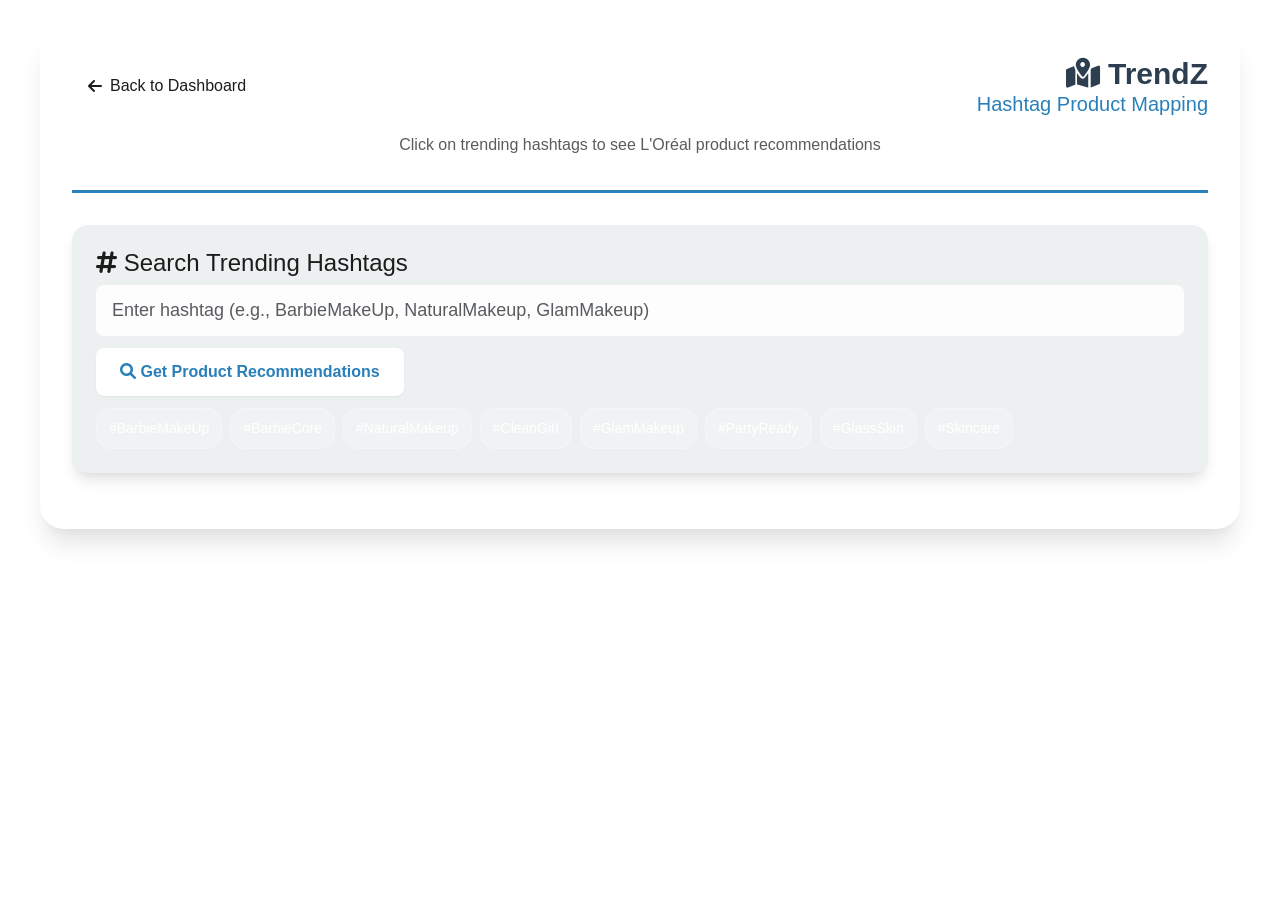
<file: templates/hashtag-products.html>
<!DOCTYPE html>
<html lang="en">
<head>
    <meta charset="UTF-8">
    <meta name="viewport" content="width=device-width, initial-scale=1.0">
    <title>TrendZ - Hashtag Product Mapping</title>
    <link href="https://cdn.jsdelivr.net/npm/bootstrap@5.1.3/dist/css/bootstrap.min.css" rel="stylesheet">
    <link href="https://cdnjs.cloudflare.com/ajax/libs/font-awesome/6.0.0/css/all.min.css" rel="stylesheet">
    <link href="/static/css/color-palette.css" rel="stylesheet">
    <style>
        body {
            background: var(--gradient-primary);
            min-height: 100vh;
            font-family: 'Inter', 'Segoe UI', Tahoma, Geneva, Verdana, sans-serif;
        }
        
        .main-container {
            background: var(--bg-primary);
            border-radius: var(--radius-2xl);
            box-shadow: var(--shadow-xl);
            margin: var(--spacing-xl) auto;
            padding: var(--spacing-2xl);
            max-width: 1200px;
            backdrop-filter: blur(10px);
        }
        
        .header {
            text-align: center;
            margin-bottom: var(--spacing-2xl);
            padding-bottom: var(--spacing-lg);
            border-bottom: 3px solid var(--accent-royal-blue);
        }
        
        .hashtag-input {
            background: var(--solid-secondary);
            border-radius: var(--radius-xl);
            padding: var(--spacing-xl);
            margin-bottom: var(--spacing-xl);
            color: var(--text-primary);
            box-shadow: var(--shadow-lg);
        }
        
        .hashtag-input input {
            border: none;
            border-radius: var(--radius-md);
            padding: var(--spacing-md) var(--spacing-lg);
            font-size: var(--font-size-lg);
            width: 100%;
            margin-bottom: var(--spacing-md);
            background: rgba(255, 255, 255, 0.9);
            color: var(--neutral-800);
        }
        
        .btn-search {
            background: var(--bg-primary);
            color: var(--accent-royal-blue);
            border: none;
            border-radius: var(--radius-md);
            padding: var(--spacing-md) var(--spacing-xl);
            font-weight: var(--font-weight-semibold);
            font-size: var(--font-size-base);
            transition: all var(--transition-normal);
            box-shadow: var(--shadow-sm);
        }
        
        .btn-search:hover {
            transform: translateY(-2px);
            box-shadow: var(--shadow-lg);
            background: var(--neutral-100);
        }
        
        .product-card {
            background: var(--bg-primary);
            border-radius: var(--radius-lg);
            padding: var(--spacing-xl);
            margin-bottom: var(--spacing-lg);
            box-shadow: var(--shadow-md);
            border-left: 5px solid var(--accent-royal-blue);
            transition: all var(--transition-normal);
        }
        
        .product-card:hover {
            transform: translateY(-5px);
            box-shadow: var(--shadow-xl);
        }
        
        .product-image {
            width: 80px;
            height: 80px;
            background: var(--gradient-primary);
            border-radius: var(--radius-md);
            display: flex;
            align-items: center;
            justify-content: center;
            color: var(--text-inverse);
            font-size: var(--font-size-2xl);
            margin-right: var(--spacing-lg);
        }
        
        .product-info h5 {
            color: var(--neutral-800);
            margin-bottom: var(--spacing-sm);
            font-weight: var(--font-weight-semibold);
        }
        
        .product-info p {
            color: var(--neutral-600);
            margin-bottom: var(--spacing-xs);
            font-size: var(--font-size-sm);
        }
        
        .price-tag {
            background: var(--gradient-secondary);
            color: var(--text-inverse);
            padding: var(--spacing-xs) var(--spacing-md);
            border-radius: var(--radius-xl);
            font-weight: var(--font-weight-semibold);
            font-size: var(--font-size-sm);
        }
        
        .trend-info {
            background: var(--gradient-primary);
            color: var(--text-inverse);
            border-radius: var(--radius-lg);
            padding: var(--spacing-xl);
            margin-bottom: var(--spacing-xl);
            box-shadow: var(--shadow-lg);
        }
        
        .color-palette {
            display: flex;
            gap: var(--spacing-sm);
            margin-top: var(--spacing-sm);
        }
        
        .color-swatch {
            width: 30px;
            height: 30px;
            border-radius: 50%;
            border: 2px solid var(--text-inverse);
            box-shadow: var(--shadow-sm);
        }
        
        .loading {
            text-align: center;
            padding: var(--spacing-2xl);
            color: var(--neutral-600);
        }
        
        .error {
            background: var(--error);
            color: var(--text-inverse);
            padding: var(--spacing-lg);
            border-radius: var(--radius-md);
            margin: var(--spacing-lg) 0;
            box-shadow: var(--shadow-md);
        }
        
        .quick-hashtags {
            display: flex;
            gap: var(--spacing-sm);
            flex-wrap: wrap;
            margin-top: var(--spacing-md);
        }
        
        .quick-hashtag {
            background: rgba(255, 255, 255, 0.2);
            color: var(--text-inverse);
            padding: var(--spacing-sm) var(--spacing-md);
            border-radius: var(--radius-xl);
            cursor: pointer;
            transition: all var(--transition-normal);
            border: 1px solid rgba(255, 255, 255, 0.3);
            font-size: var(--font-size-sm);
            font-weight: var(--font-weight-medium);
        }
        
        .quick-hashtag:hover {
            background: rgba(255, 255, 255, 0.3);
            transform: translateY(-2px);
            box-shadow: var(--shadow-sm);
        }
        
        .malaysia-badge {
            background: var(--gradient-secondary);
            color: var(--text-inverse);
            padding: var(--spacing-xs) var(--spacing-md);
            border-radius: var(--radius-xl);
            font-size: var(--font-size-xs);
            font-weight: var(--font-weight-semibold);
            display: inline-block;
            margin: var(--spacing-xs) var(--spacing-xs) var(--spacing-xs) 0;
        }
        
        .application-tips {
            background: var(--neutral-50);
            border-radius: var(--radius-md);
            padding: var(--spacing-lg);
            margin-top: var(--spacing-lg);
            border-left: 4px solid var(--accent-green);
        }
        
        .marketing-angles {
            background: rgba(37, 99, 235, 0.05);
            border-radius: var(--radius-md);
            padding: var(--spacing-lg);
            margin-top: var(--spacing-lg);
            border-left: 4px solid var(--primary-blue);
        }
        
        .btn-outline-primary {
            border: 2px solid var(--primary-blue);
            color: var(--primary-blue);
            background: transparent;
            padding: var(--spacing-sm) var(--spacing-lg);
            border-radius: var(--radius-md);
            font-weight: var(--font-weight-medium);
            transition: all var(--transition-normal);
            text-decoration: none;
            display: inline-flex;
            align-items: center;
            gap: var(--spacing-sm);
        }
        
        .btn-outline-primary:hover {
            background: var(--primary-blue);
            color: var(--text-inverse);
            transform: translateY(-2px);
            box-shadow: var(--shadow-md);
            text-decoration: none;
        }
        
        .header .text-end h1 {
            color: var(--neutral-800);
            font-size: var(--font-size-3xl);
            font-weight: var(--font-weight-bold);
        }
        
        .header .text-end h4 {
            color: var(--accent-royal-blue);
            font-size: var(--font-size-xl);
            font-weight: var(--font-weight-medium);
        }
        
    </style>
</head>
<body>
    <div class="container-fluid">
        <div class="main-container">
            <div class="header">
                <div class="d-flex justify-content-between align-items-center mb-3">
                    <a href="/" class="btn btn-outline-primary">
                        <i class="fas fa-arrow-left"></i> Back to Dashboard
                    </a>
                    <div class="text-end">
                        <h1 class="mb-0"><i class="fas fa-map-marked-alt"></i> TrendZ</h1>
                        <h4 class="mb-0">Hashtag Product Mapping</h4>
                    </div>
                </div>
                <p class="text-muted">Click on trending hashtags to see L'Oréal product recommendations</p>
            </div>
            
            <div class="hashtag-input">
                <h4><i class="fas fa-hashtag"></i> Search Trending Hashtags</h4>
                <input type="text" id="hashtagInput" placeholder="Enter hashtag (e.g., BarbieMakeUp, NaturalMakeup, GlamMakeup)" class="form-control">
                <button class="btn btn-search" onclick="searchHashtag()">
                    <i class="fas fa-search"></i> Get Product Recommendations
                </button>
                
                <div class="quick-hashtags">
                    <span class="quick-hashtag" onclick="searchQuickHashtag('barbiemakeup')">#BarbieMakeUp</span>
                    <span class="quick-hashtag" onclick="searchQuickHashtag('barbiecore')">#BarbieCore</span>
                    <span class="quick-hashtag" onclick="searchQuickHashtag('naturalmakeup')">#NaturalMakeup</span>
                    <span class="quick-hashtag" onclick="searchQuickHashtag('cleangirl')">#CleanGirl</span>
                    <span class="quick-hashtag" onclick="searchQuickHashtag('glammakeup')">#GlamMakeup</span>
                    <span class="quick-hashtag" onclick="searchQuickHashtag('partyready')">#PartyReady</span>
                    <span class="quick-hashtag" onclick="searchQuickHashtag('glassskin')">#GlassSkin</span>
                    <span class="quick-hashtag" onclick="searchQuickHashtag('skincare')">#Skincare</span>
                </div>
            </div>
            
            <div id="results"></div>
        </div>
    </div>

    <script src="https://cdn.jsdelivr.net/npm/bootstrap@5.1.3/dist/js/bootstrap.bundle.min.js"></script>
    <script>
        function searchQuickHashtag(hashtag) {
            document.getElementById('hashtagInput').value = hashtag;
            searchHashtag();
        }
        
        function searchHashtag() {
            const hashtag = document.getElementById('hashtagInput').value.trim();
            if (!hashtag) {
                alert('Please enter a hashtag');
                return;
            }
            
            const cleanHashtag = hashtag.replace('#', '');
            const resultsDiv = document.getElementById('results');
            
            // Show loading
            resultsDiv.innerHTML = `
                <div class="loading">
                    <i class="fas fa-spinner fa-spin fa-2x"></i>
                    <p>Searching for #${cleanHashtag} product recommendations...</p>
                </div>
            `;
            
            // Make API call
            fetch(`/api/malaysia/hashtag-products/${encodeURIComponent(cleanHashtag)}`)
                .then(response => response.json())
                .then(data => {
                    if (data.status === 'success') {
                        displayResults(data);
                    } else {
                        displayError(data.message);
                    }
                })
                .catch(error => {
                    displayError('Failed to fetch product recommendations: ' + error.message);
                });
        }
        
        function displayResults(data) {
            const recommendations = data.recommendations;
            const resultsDiv = document.getElementById('results');
            
            let html = `
                <div class="trend-info">
                    <h2><i class="fas fa-hashtag"></i> ${recommendations.hashtag}</h2>
                    <p class="lead">${recommendations.trend_description}</p>
                    
                    <div class="row">
                        <div class="col-md-6">
                            <h5><i class="fas fa-palette"></i> Color Palette</h5>
                            <div class="color-palette">
                                ${recommendations.color_palette.map(color => 
                                    `<div class="color-swatch" style="background-color: ${getColorCode(color)}" title="${color}"></div>`
                                ).join('')}
                            </div>
                        </div>
                        <div class="col-md-6">
                            <h5><i class="fas fa-users"></i> Target Audience</h5>
                            <p>${recommendations.target_audience}</p>
                        </div>
                    </div>
                    
                    <div class="row mt-3">
                        <div class="col-md-6">
                            <h5><i class="fas fa-star"></i> Look Style</h5>
                            <p>${recommendations.look_style}</p>
                        </div>
                        <div class="col-md-6">
                            <h5><i class="fas fa-map-marker-alt"></i> Malaysia Relevance</h5>
                            <span class="malaysia-badge">${recommendations.malaysia_relevance}</span>
                        </div>
                    </div>
                </div>
                
                <h3><i class="fas fa-shopping-bag"></i> Recommended Products (${recommendations.total_products})</h3>
                <p class="text-muted">Estimated Cost: <strong>${recommendations.estimated_cost}</strong></p>
            `;
            
            // Display products
            recommendations.recommended_products.forEach(product => {
                html += `
                    <div class="product-card">
                        <div class="d-flex align-items-start">
                            <div class="product-image">
                                <i class="fas fa-box"></i>
                            </div>
                            <div class="product-info flex-grow-1">
                                <h5>${product.product_name}</h5>
                                <p><strong>Category:</strong> ${product.category}</p>
                                <p><strong>Description:</strong> ${product.description}</p>
                                <p><strong>Why it matches:</strong> ${product.match_reason}</p>
                                <p><strong>Application Tip:</strong> ${product.application_tip}</p>
                                
                                <div class="mt-3">
                                    <span class="price-tag">${product.price_range}</span>
                                    <span class="malaysia-badge">${product.availability} Availability</span>
                                    ${product.humidity_suitable ? '<span class="malaysia-badge">Humidity Suitable</span>' : ''}
                                </div>
                            </div>
                        </div>
                    </div>
                `;
            });
            
            // Application tips
            if (recommendations.application_tips && recommendations.application_tips.length > 0) {
                html += `
                    <div class="application-tips">
                        <h5><i class="fas fa-lightbulb"></i> Application Tips</h5>
                        <ul>
                            ${recommendations.application_tips.map(tip => `<li>${tip}</li>`).join('')}
                        </ul>
                    </div>
                `;
            }
            
            // Marketing angles
            if (recommendations.marketing_angles && recommendations.marketing_angles.length > 0) {
                html += `
                    <div class="marketing-angles">
                        <h5><i class="fas fa-bullhorn"></i> Marketing Angles</h5>
                        <ul>
                            ${recommendations.marketing_angles.map(angle => `<li>${angle}</li>`).join('')}
                        </ul>
                    </div>
                `;
            }
            
            resultsDiv.innerHTML = html;
        }
        
        function displayError(message) {
            const resultsDiv = document.getElementById('results');
            resultsDiv.innerHTML = `
                <div class="error">
                    <h5><i class="fas fa-exclamation-triangle"></i> Error</h5>
                    <p>${message}</p>
                </div>
            `;
        }
        
        function getColorCode(colorName) {
            const colorMap = {
                'Hot Pink': '#ff69b4',
                'Bubblegum Pink': '#ffc0cb',
                'Rose Gold': '#e8b4b8',
                'Bright Coral': '#ff7f50',
                'Barbie Pink': '#e0218a',
                'Coral': '#ff7f50',
                'Nude': '#f5deb3',
                'Beige': '#f5f5dc',
                'Soft Brown': '#d2b48c',
                'Natural Pink': '#ffb6c1',
                'Clear': '#ffffff',
                'Soft Pink': '#ffb6c1',
                'Natural': '#f5f5dc',
                'Gold': '#ffd700',
                'Bronze': '#cd7f32',
                'Deep Red': '#8b0000',
                'Black': '#000000',
                'Bold': '#ff6b6b',
                'Vibrant': '#ff4757',
                'Metallic': '#c0c0c0',
                'Shimmer': '#ffd700',
                'Dewy': '#f0e68c',
                'Translucent': '#ffffff',
                'Glowing': '#ffd700',
                'Healthy': '#90ee90',
                'Versatile': '#9370db',
                'Adaptable': '#20b2aa',
                'Trend-appropriate': '#ff6347'
            };
            return colorMap[colorName] || '#cccccc';
        }
        
        // Allow Enter key to search
        document.getElementById('hashtagInput').addEventListener('keypress', function(e) {
            if (e.key === 'Enter') {
                searchHashtag();
            }
        });
    </script>
</body>
</html>
</file>
<file: static/css/color-palette.css>
/* TrendSpotter Malaysia - Professional Color Palette */
/* Modern, clean, and uniform design system */

:root {
    /* Primary / Base Colors */
    --primary-slate: #2C3E50;
    --primary-slate-light: #34495E;
    --primary-slate-dark: #1A252F;
    
    /* Secondary Colors */
    --secondary-light-gray: #ECF0F1;
    --secondary-light-gray-light: #F8F9FA;
    --secondary-light-gray-dark: #D5DBDB;
    
    /* Accent Colors */
    --accent-royal-blue: #2980B9;
    --accent-royal-blue-light: #3498DB;
    --accent-royal-blue-dark: #21618C;
    
    --accent-emerald-green: #27AE60;
    --accent-emerald-green-light: #2ECC71;
    --accent-emerald-green-dark: #1E8449;
    
    --accent-coral-red: #E74C3C;
    --accent-coral-red-light: #EC7063;
    --accent-coral-red-dark: #C0392B;
    
    --accent-golden-amber: #F39C12;
    --accent-golden-amber-light: #F7DC6F;
    --accent-golden-amber-dark: #D68910;
    
    /* Secondary Neutrals */
    --neutral-50: #FFFFFF;
    --neutral-100: #F8F9FA;
    --neutral-200: #ECF0F1;
    --neutral-300: #D5DBDB;
    --neutral-400: #95A5A6;
    --neutral-500: #7F8C8D;
    --neutral-600: #5D6D7E;
    --neutral-700: #34495E;
    --neutral-800: #2C3E50;
    --neutral-900: #1C1C1C;
    
    /* Background Colors */
    --bg-primary: #FFFFFF;
    --bg-secondary: #ECF0F1;
    --bg-tertiary: #F8F9FA;
    
    /* Text Colors */
    --text-primary: #1C1C1C;
    --text-secondary: #5D6D7E;
    --text-tertiary: #7F8C8D;
    --text-inverse: #FFFFFF;
    
    /* Status Colors */
    --success: #27AE60;
    --warning: #F39C12;
    --error: #E74C3C;
    --info: #2980B9;
    
    /* Solid Colors (No Gradients) */
    --solid-primary: #2C3E50;
    --solid-secondary: #ECF0F1;
    --solid-success: #27AE60;
    --solid-warning: #F39C12;
    --solid-neutral: #FFFFFF;
    
    /* Shadows */
    --shadow-sm: 0 1px 2px 0 rgba(0, 0, 0, 0.05);
    --shadow-md: 0 4px 6px -1px rgba(0, 0, 0, 0.1), 0 2px 4px -1px rgba(0, 0, 0, 0.06);
    --shadow-lg: 0 10px 15px -3px rgba(0, 0, 0, 0.1), 0 4px 6px -2px rgba(0, 0, 0, 0.05);
    --shadow-xl: 0 20px 25px -5px rgba(0, 0, 0, 0.1), 0 10px 10px -5px rgba(0, 0, 0, 0.04);
    --shadow-2xl: 0 25px 50px -12px rgba(0, 0, 0, 0.25);
    
    /* Border Radius */
    --radius-sm: 0.375rem;
    --radius-md: 0.5rem;
    --radius-lg: 0.75rem;
    --radius-xl: 1rem;
    --radius-2xl: 1.5rem;
    --radius-full: 9999px;
    
    /* Spacing */
    --spacing-xs: 0.25rem;
    --spacing-sm: 0.5rem;
    --spacing-md: 0.75rem;
    --spacing-lg: 1rem;
    --spacing-xl: 1.5rem;
    --spacing-2xl: 2rem;
    --spacing-3xl: 3rem;
    
    /* Typography */
    --font-size-xs: 0.75rem;
    --font-size-sm: 0.875rem;
    --font-size-base: 1rem;
    --font-size-lg: 1.125rem;
    --font-size-xl: 1.25rem;
    --font-size-2xl: 1.5rem;
    --font-size-3xl: 1.875rem;
    --font-size-4xl: 2.25rem;
    
    --font-weight-light: 300;
    --font-weight-normal: 400;
    --font-weight-medium: 500;
    --font-weight-semibold: 600;
    --font-weight-bold: 700;
    
    /* Transitions */
    --transition-fast: 150ms ease-in-out;
    --transition-normal: 300ms ease-in-out;
    --transition-slow: 500ms ease-in-out;
    
    /* Z-Index */
    --z-dropdown: 1000;
    --z-sticky: 1020;
    --z-fixed: 1030;
    --z-modal-backdrop: 1040;
    --z-modal: 1050;
    --z-popover: 1060;
    --z-tooltip: 1070;
}

/* Global Styles */
* {
    box-sizing: border-box;
}

body {
    font-family: 'Inter', 'Segoe UI', 'Roboto', 'Helvetica Neue', Arial, sans-serif;
    background: var(--gradient-primary);
    color: var(--text-primary);
    line-height: 1.6;
    margin: 0;
    padding: 0;
}

/* Button Styles */
.btn-primary {
    background: var(--solid-primary);
    border: none;
    color: var(--text-inverse);
    padding: var(--spacing-md) var(--spacing-xl);
    border-radius: var(--radius-lg);
    font-weight: var(--font-weight-semibold);
    transition: all var(--transition-normal);
    box-shadow: var(--shadow-md);
}

.btn-primary:hover {
    transform: translateY(-2px);
    box-shadow: var(--shadow-lg);
    color: var(--text-inverse);
    background: var(--primary-slate-light);
}

.btn-secondary {
    background: var(--solid-secondary);
    border: none;
    color: var(--text-primary);
    padding: var(--spacing-md) var(--spacing-xl);
    border-radius: var(--radius-lg);
    font-weight: var(--font-weight-semibold);
    transition: all var(--transition-normal);
    box-shadow: var(--shadow-md);
}

.btn-secondary:hover {
    transform: translateY(-2px);
    box-shadow: var(--shadow-lg);
    color: var(--text-primary);
    background: var(--secondary-light-gray-dark);
}

.btn-outline {
    background: transparent;
    border: 2px solid var(--accent-royal-blue);
    color: var(--accent-royal-blue);
    padding: var(--spacing-md) var(--spacing-xl);
    border-radius: var(--radius-lg);
    font-weight: var(--font-weight-semibold);
    transition: all var(--transition-normal);
}

.btn-outline:hover {
    background: var(--accent-royal-blue);
    color: var(--text-inverse);
    transform: translateY(-2px);
    box-shadow: var(--shadow-md);
}

/* Card Styles */
.card {
    background: var(--bg-primary);
    border-radius: var(--radius-xl);
    box-shadow: var(--shadow-md);
    border: 1px solid var(--neutral-200);
    transition: all var(--transition-normal);
}

.card:hover {
    transform: translateY(-4px);
    box-shadow: var(--shadow-xl);
}

.card-header {
    background: var(--bg-secondary);
    border-bottom: 1px solid var(--neutral-200);
    padding: var(--spacing-xl);
    border-radius: var(--radius-xl) var(--radius-xl) 0 0;
}

.card-body {
    padding: var(--spacing-xl);
}

/* Input Styles */
.form-control {
    border: 2px solid var(--neutral-200);
    border-radius: var(--radius-lg);
    padding: var(--spacing-md) var(--spacing-lg);
    font-size: var(--font-size-base);
    transition: all var(--transition-normal);
    background: var(--bg-primary);
    color: var(--text-primary);
}

.form-control:focus {
    border-color: var(--primary-blue);
    box-shadow: 0 0 0 3px rgba(37, 99, 235, 0.1);
    outline: none;
}

/* Badge Styles */
.badge {
    background: var(--gradient-primary);
    color: var(--text-inverse);
    padding: var(--spacing-xs) var(--spacing-md);
    border-radius: var(--radius-full);
    font-size: var(--font-size-sm);
    font-weight: var(--font-weight-semibold);
    display: inline-block;
}

.badge-success {
    background: var(--gradient-success);
}

.badge-warning {
    background: var(--gradient-warning);
}

.badge-error {
    background: var(--error);
}

/* Navigation Styles */
.navbar {
    background: var(--bg-primary);
    box-shadow: var(--shadow-md);
    border-bottom: 1px solid var(--neutral-200);
}

.navbar-brand {
    color: var(--accent-royal-blue);
    font-weight: var(--font-weight-bold);
    font-size: var(--font-size-xl);
}

/* Container Styles */
.container-main {
    background: rgba(255, 255, 255, 0.95);
    border-radius: var(--radius-2xl);
    box-shadow: var(--shadow-xl);
    margin: var(--spacing-xl) auto;
    padding: var(--spacing-2xl);
    max-width: 1200px;
    backdrop-filter: blur(10px);
}

/* Loading Styles */
.loading {
    text-align: center;
    padding: var(--spacing-3xl);
    color: var(--text-secondary);
}

.loading i {
    color: var(--primary-blue);
}

/* Error Styles */
.error {
    background: var(--error);
    color: var(--text-inverse);
    padding: var(--spacing-lg);
    border-radius: var(--radius-lg);
    margin: var(--spacing-lg) 0;
    box-shadow: var(--shadow-md);
}

/* Success Styles */
.success {
    background: var(--gradient-success);
    color: var(--text-inverse);
    padding: var(--spacing-lg);
    border-radius: var(--radius-lg);
    margin: var(--spacing-lg) 0;
    box-shadow: var(--shadow-md);
}

/* Responsive Design */
@media (max-width: 768px) {
    .container-main {
        margin: var(--spacing-md);
        padding: var(--spacing-lg);
        border-radius: var(--radius-xl);
    }
    
    .card-body {
        padding: var(--spacing-lg);
    }
    
    .btn-primary,
    .btn-secondary,
    .btn-outline {
        padding: var(--spacing-sm) var(--spacing-lg);
        font-size: var(--font-size-sm);
    }
}

/* Animation Classes */
.fade-in {
    animation: fadeIn var(--transition-normal) ease-in-out;
}

@keyframes fadeIn {
    from { opacity: 0; transform: translateY(20px); }
    to { opacity: 1; transform: translateY(0); }
}

.slide-up {
    animation: slideUp var(--transition-normal) ease-in-out;
}

@keyframes slideUp {
    from { opacity: 0; transform: translateY(30px); }
    to { opacity: 1; transform: translateY(0); }
}

/* Utility Classes */
.text-primary { color: var(--text-primary) !important; }
.text-secondary { color: var(--text-secondary) !important; }
.text-tertiary { color: var(--text-tertiary) !important; }
.text-inverse { color: var(--text-inverse) !important; }

.bg-primary { background: var(--bg-primary) !important; }
.bg-secondary { background: var(--bg-secondary) !important; }
.bg-tertiary { background: var(--bg-tertiary) !important; }

.border-primary { border-color: var(--accent-royal-blue) !important; }
.border-secondary { border-color: var(--neutral-200) !important; }

.shadow-sm { box-shadow: var(--shadow-sm) !important; }
.shadow-md { box-shadow: var(--shadow-md) !important; }
.shadow-lg { box-shadow: var(--shadow-lg) !important; }
.shadow-xl { box-shadow: var(--shadow-xl) !important; }

.rounded-sm { border-radius: var(--radius-sm) !important; }
.rounded-md { border-radius: var(--radius-md) !important; }
.rounded-lg { border-radius: var(--radius-lg) !important; }
.rounded-xl { border-radius: var(--radius-xl) !important; }
.rounded-2xl { border-radius: var(--radius-2xl) !important; }
.rounded-full { border-radius: var(--radius-full) !important; }
</file>
